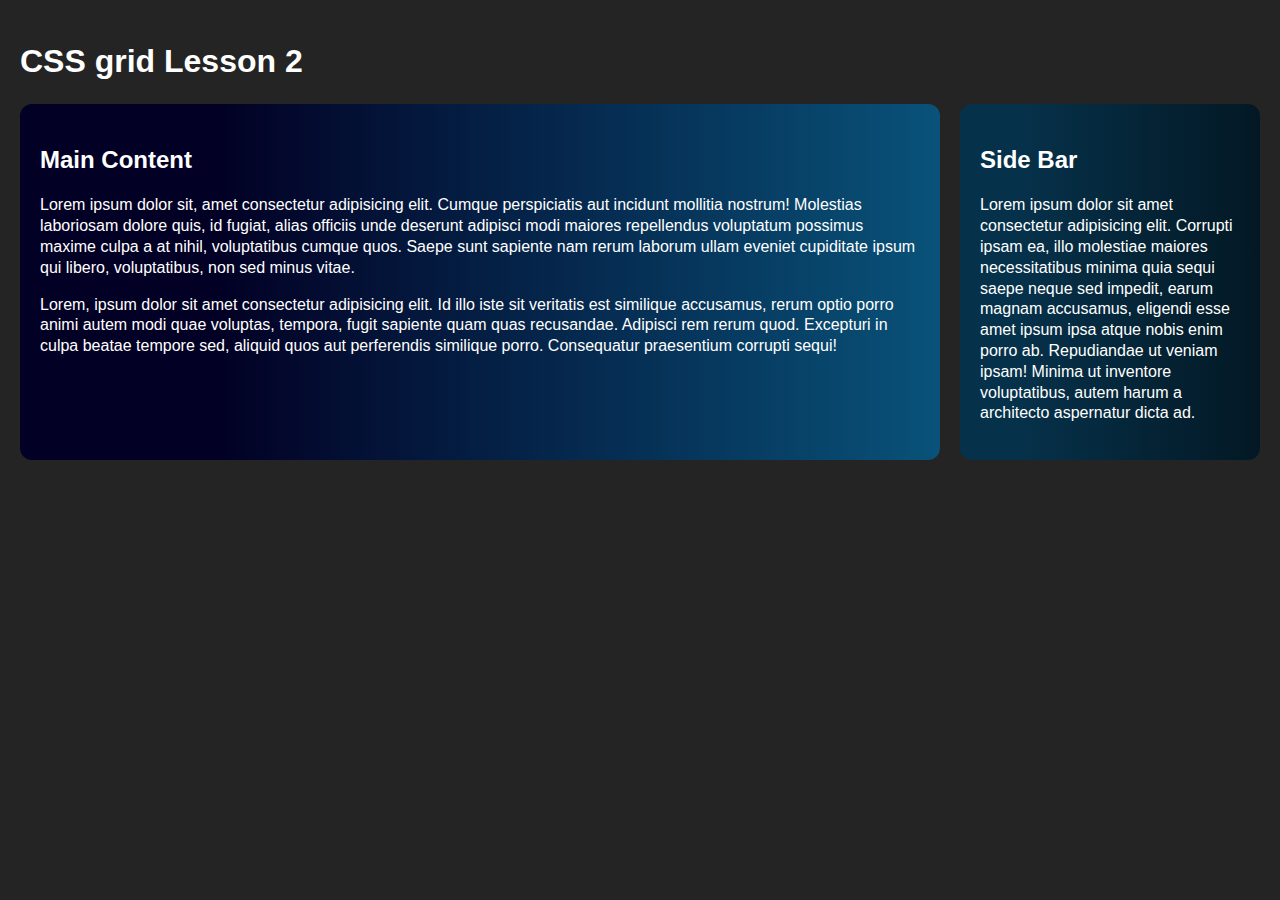
<file: Lesson-2/index.html>
<!DOCTYPE html>
<html lang="en">
<head>
    <meta charset="UTF-8">
    <meta http-equiv="X-UA-Compatible" content="IE=edge">
    <meta name="viewport" content="width=device-width, initial-scale=1.0">
    <title>CSS grid Lesson 2</title>
    <link rel="stylesheet" href="lesson2.css">
</head>
<body>
    <h1>
        CSS grid Lesson 2
    </h1>
    <main class="grid-parent">
        <section class="main-content">
            <h2>Main Content</h2>
            <p>Lorem ipsum dolor sit, amet consectetur adipisicing elit. Cumque perspiciatis aut incidunt mollitia nostrum! Molestias laboriosam dolore quis, id fugiat, alias officiis unde deserunt adipisci modi maiores repellendus voluptatum possimus maxime culpa a at nihil, voluptatibus cumque quos. Saepe sunt sapiente nam rerum laborum ullam eveniet cupiditate ipsum qui libero, voluptatibus, non sed minus vitae.</p>
            <p>Lorem, ipsum dolor sit amet consectetur adipisicing elit. Id illo iste sit veritatis est similique accusamus, rerum optio porro animi autem modi quae voluptas, tempora, fugit sapiente quam quas recusandae. Adipisci rem rerum quod. Excepturi in culpa beatae tempore sed, aliquid quos aut perferendis similique porro. Consequatur praesentium corrupti sequi!</p>
        </section>

        <aside class="sidebar">
            <h2>Side Bar</h2>
            <p>Lorem ipsum dolor sit amet consectetur adipisicing elit. Corrupti ipsam ea, illo molestiae maiores necessitatibus minima quia sequi saepe neque sed impedit, earum magnam accusamus, eligendi esse amet ipsum ipsa atque nobis enim porro ab. Repudiandae ut veniam ipsam! Minima ut inventore voluptatibus, autem harum a architecto aspernatur dicta ad.</p>
        </aside>
    </main>
</body>
</html>
</file>
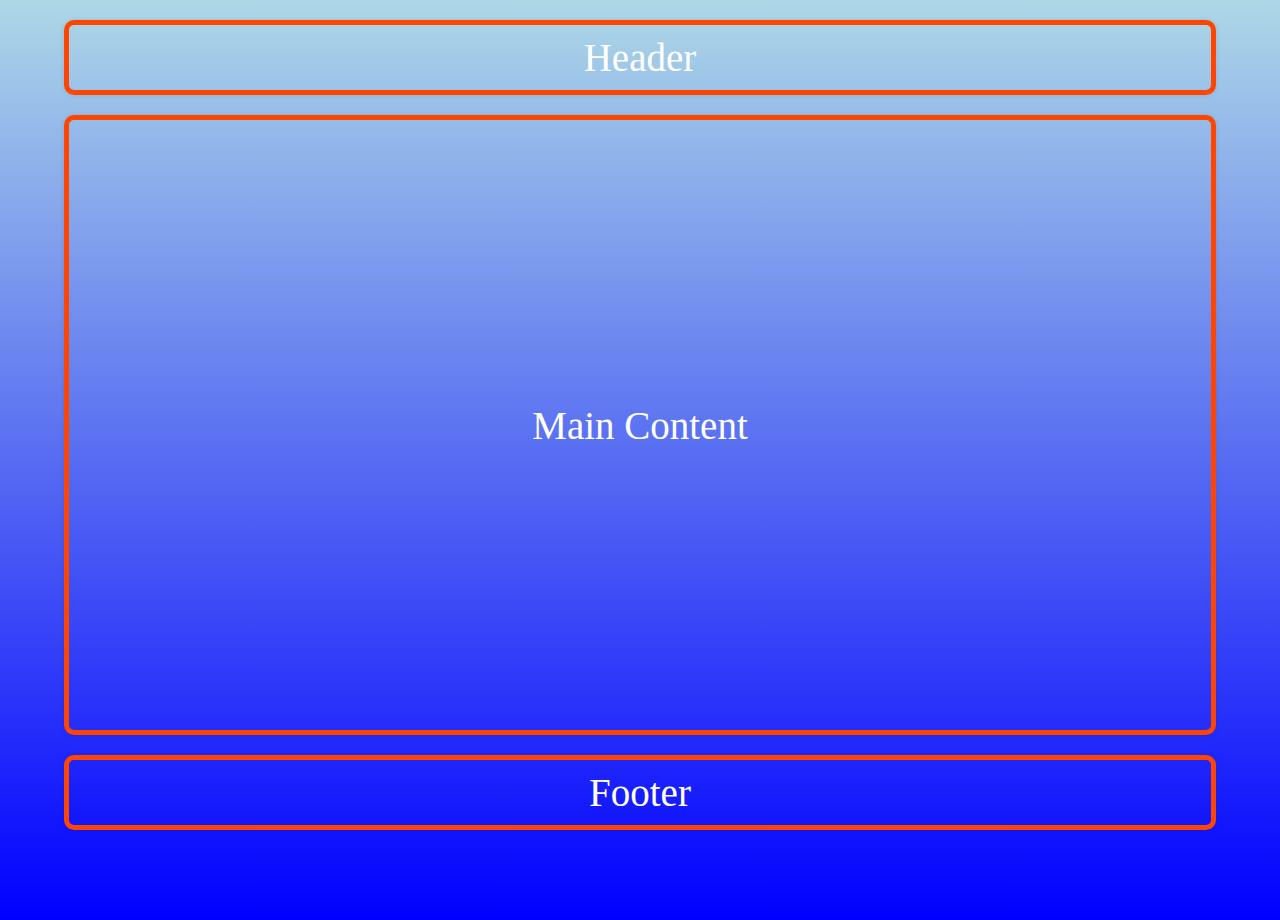
<file: lesson-3/index.html>
<!DOCTYPE html>
<html lang="en">
<head>
    <meta charset="UTF-8">
    <meta http-equiv="X-UA-Compatible" content="IE=edge">
    <meta name="viewport" content="width=device-width, initial-scale=1.0">
    <title>Master CSS grid</title>
    <link rel="stylesheet" href="lesson-3.css">
</head>
<body>
    
    <div class="beginner">
        <div class="box-1">Header</div>
        <div class="box-2">Main Content</div>
        <div class="box-3">Footer</div>
    </div>
</body>
</html>
</file>
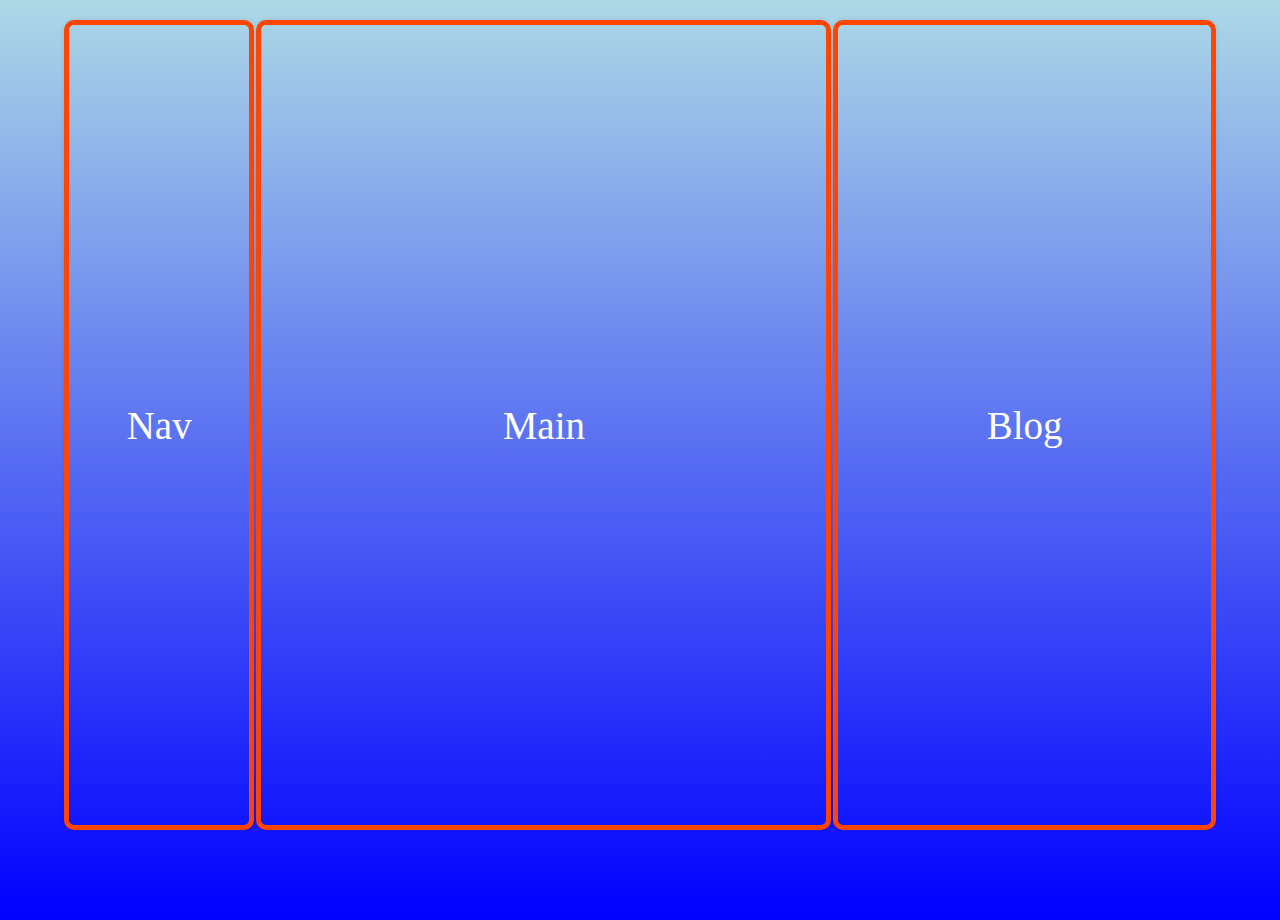
<file: lesson-4/index.html>
<!DOCTYPE html>
<html lang="en">
<head>
    <meta charset="UTF-8">
    <meta http-equiv="X-UA-Compatible" content="IE=edge">
    <meta name="viewport" content="width=device-width, initial-scale=1.0">
    <title>Challenge 4</title>
    <link rel="stylesheet" href="lesson-4.css">
</head>
<body>

        <!-- Beginner-plus level -->

        <div class="beginner-plus">
            <div class="box-1">Nav</div>
            <div class="box-2">Main</div>
            <div class="box-3">Blog</div>
        </div>
</body>
</html>
</file>
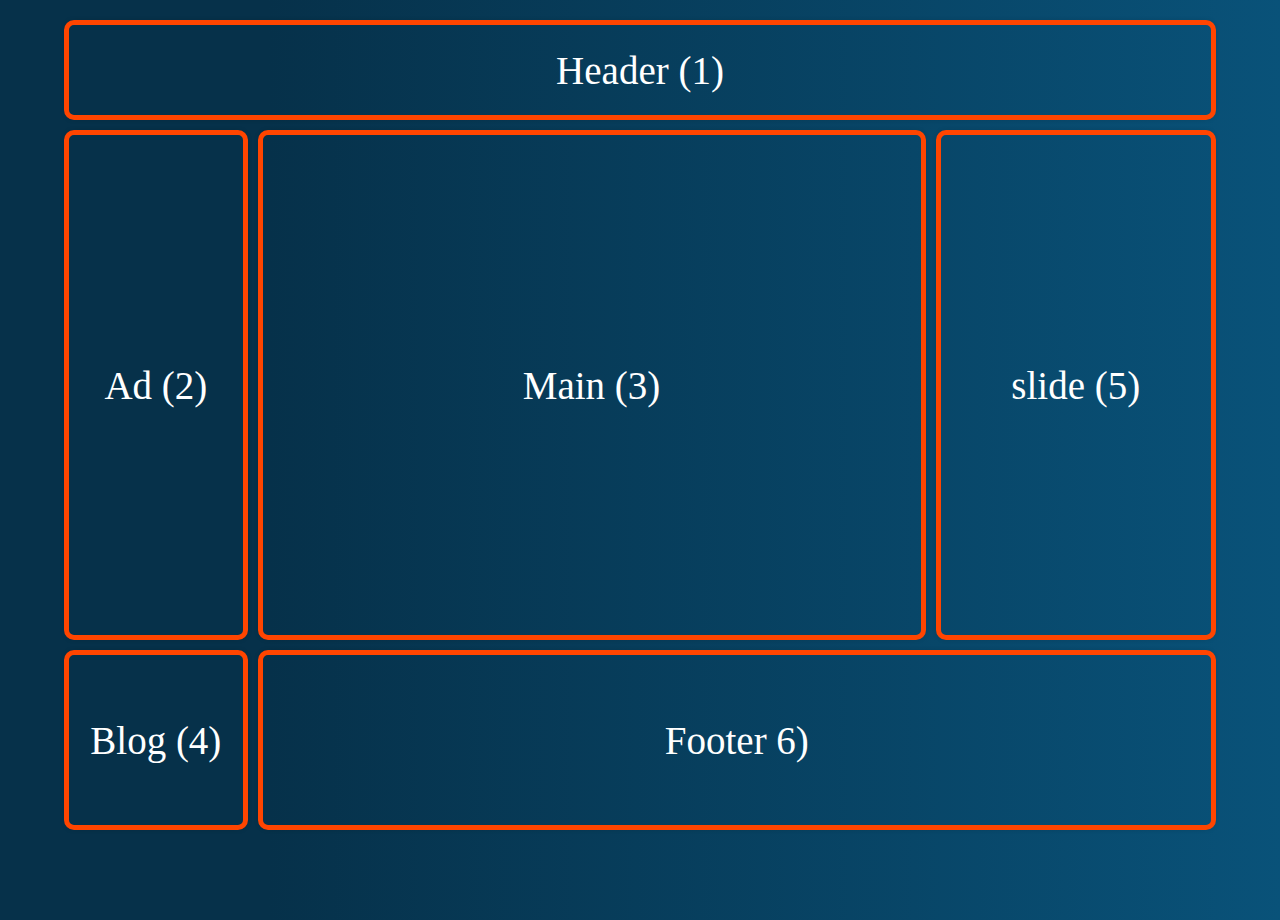
<file: lesson-5/index.html>
<!DOCTYPE html>
<html lang="en">
<head>
    <meta charset="UTF-8">
    <meta http-equiv="X-UA-Compatible" content="IE=edge">
    <meta name="viewport" content="width=device-width, initial-scale=1.0">
    <title>Challenge 5</title>
    <link rel="stylesheet" href="lesson-5.css">
</head>
<body>

        <!-- intermidiate level -->

        <div class="intermidiate">
            <!-- 6 ITEMS -->
            <div class="box-1">Header (1)</div>
            <div class="box-2">Ad  (2)</div>
            <div class="box-3">Main (3)</div>
            <div class="box-4">Blog (4)</div>
            <div class="box-5">slide (5)</div>
            <div class="box-6">Footer 6)</div>
        </div>
</body>
</html>
</file>
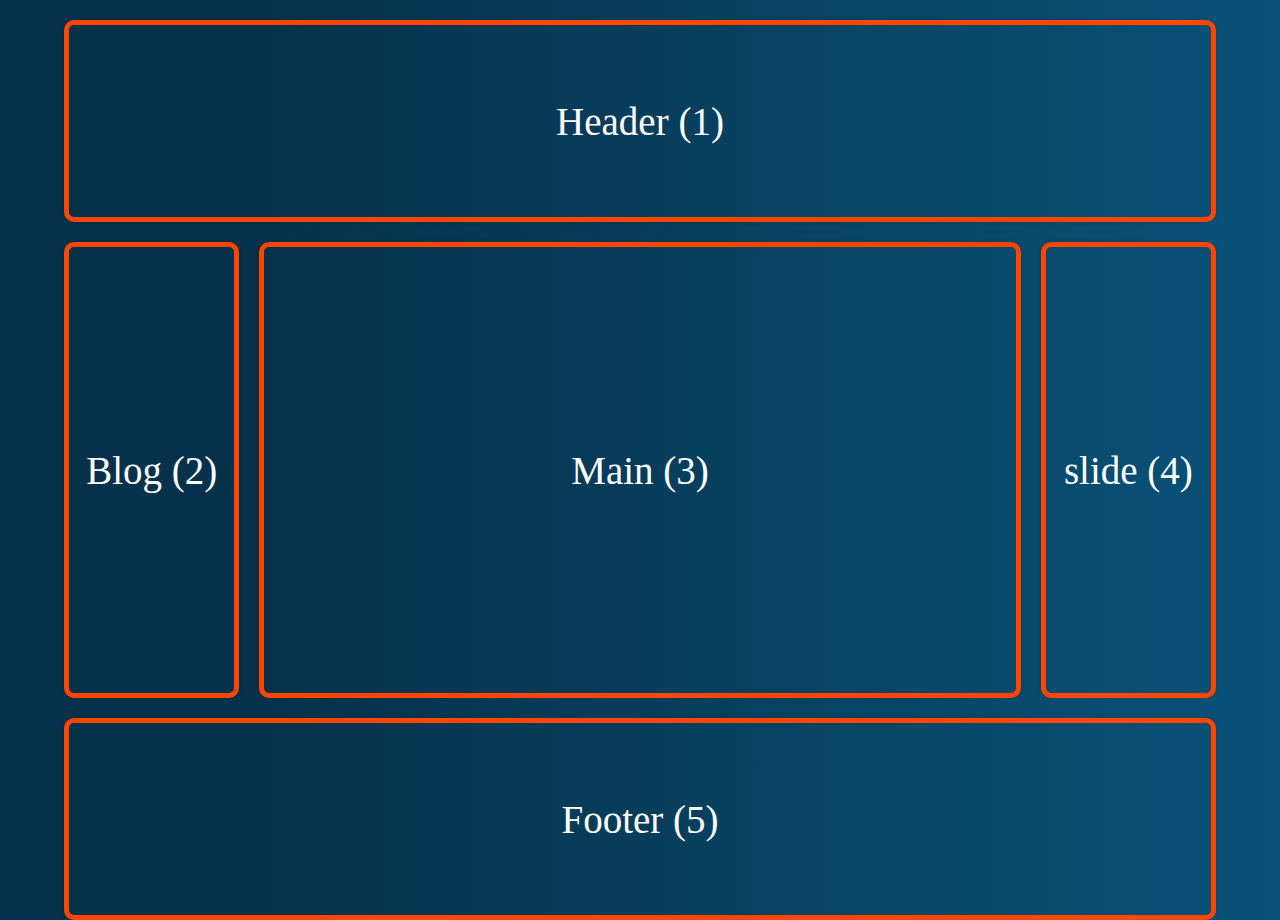
<file: lesson-6/index.html>
<!DOCTYPE html>
<html lang="en">
<head>
    <meta charset="UTF-8">
    <meta http-equiv="X-UA-Compatible" content="IE=edge">
    <meta name="viewport" content="width=device-width, initial-scale=1.0">
    <title>Challenge 6</title>
    <link rel="stylesheet" href="lesson-6.css">
</head>
<body>

        <!-- Pro level -->

        <div class="pro">
            <!-- 5 ITEMS -->
            <div class="box-1">Header (1)</div>
            <div class="box-2">Blog (2)</div>
            <div class="box-3">Main (3)</div>
            <div class="box-4">slide (4)</div>
            <div class="box-5">Footer (5)</div>
        </div>
</body>
</html>
</file>
<file: Lesson-2/lesson2.css>
html {
  -webkit-box-sizing: border-box;
          box-sizing: border-box;
  font-size: 100%;
}

*, *::before, *::after {
  -webkit-box-sizing: inherit;
          box-sizing: inherit;
}

body {
  margin: 0;
  padding: 20px;
  background-color: #252424;
  color: #fff;
  font-family: Arial, Helvetica, sans-serif;
  line-height: 1.3;
}

.main-content, .sidebar {
  padding: 20px;
  border-radius: 12px;
}

.main-content {
  background: #020024;
  background: -webkit-gradient(linear, left top, right top, color-stop(21%, #020024), color-stop(100%, #095279), to(#00d4ff));
  background: linear-gradient(90deg, #020024 21%, #095279 100%, #00d4ff 100%);
}

.sidebar {
  background: #06314a;
  background: -webkit-gradient(linear, left top, right top, color-stop(21%, #06314a), color-stop(100%, #031824), to(#01090a));
  background: linear-gradient(90deg, #06314a 21%, #031824 100%, #01090a 100%);
}

.grid-parent {
  display: -ms-grid;
  display: grid;
  -ms-grid-columns: 1fr;
      grid-template-columns: 1fr;
  gap: 20px;
}

@media (min-width: 56.24em) {
  .grid-parent {
    -ms-grid-columns: 1fr 300px;
        grid-template-columns: 1fr 300px;
  }
}
/*# sourceMappingURL=lesson2.css.map */
</file>
<file: lesson-3/lesson-3.css>
* {
    margin: 0;
    padding: 0;
    box-sizing: border-box;
    font-size: 39px;
}

[class ^= "box-"] {
    display: grid;
    place-items: center;
    border: solid 5px orangered;
    padding: 10px;
    border-radius: 10px;
    box-shadow: 0 0 5px rgba(0, 0, 0, .1);
    color: #fff;
}

body {
    background: linear-gradient(lightblue, blue);
    height: 100vh;
}

.beginner {
    height: 90vh;
    width: 90%;
    margin: 20px auto;
    display: grid;
    grid-template-rows: auto 1fr auto;
    gap: 20px;
}
</file>
<file: lesson-4/lesson-4.css>
* {
    margin: 0;
    padding: 0;
    box-sizing: border-box;
    font-size: 39px;
}

[class ^= "box-"] {
    display: grid;
    place-items: center;
    border: solid 5px orangered;
    padding: 10px;
    border-radius: 10px;
    box-shadow: 0 0 5px rgba(0, 0, 0, .1);
    color: #fff;
}

body {
    background: linear-gradient(lightblue, blue);
    height: 100vh;
}

.beginner-plus {
    height: 90vh;
    width: 90%;
    margin: 20px auto;

    display: grid;
    grid-template-columns: repeat(12, 1fr);
    gap: 2px;
}

.beginner-plus .box-1 {
    grid-column: span 2;
}
.beginner-plus .box-2 {
    grid-column: span 6;
}
.beginner-plus .box-3 {
    grid-column: span 4;
}
</file>
<file: lesson-5/lesson-5.css>
* {
    margin: 0;
    padding: 0;
    box-sizing: border-box;
    font-size: 39px;
}

[class ^= "box-"] {
    display: grid;
    place-items: center;
    border: solid 5px orangered;
    padding: 10px;
    border-radius: 10px;
    box-shadow: 0 0 5px rgba(0, 0, 0, .1);
    color: #fff;
}

body {
    background: rgb(6,49,74);
    background: linear-gradient(90deg, rgba(6,49,74,1) 21%, rgba(9,82,121,1) 100%, rgba(0,212,255,1) 100%);
    height: 100vh;
}

.intermidiate {
    height: 90vh;
    width: 90%;
    margin: 20px auto;

    display: grid;
    gap: 10px;
}

@media (min-width: 768px) {
    .intermidiate {
        grid-template-columns: repeat(12, 1fr);
        grid-template-rows: 100px 80px 300px 80px 100px;
    }

    .intermidiate .box-1 {
        grid-column: 1/-1;
    }
    .intermidiate .box-2 {
        grid-column: 1/-1;
    }
    .intermidiate .box-3 {
        grid-column: 1/-1;
    }
    .intermidiate .box-4 {
        grid-column: 1/7;
    }
    .intermidiate .box-5 {
        grid-column: 7/-1;
    }
    .intermidiate .box-6 {
        grid-column: 1/-1;
    }
}

@media (min-width: 1080px) {
    .intermidiate {
        grid-template-columns: repeat(12, 1fr);
        grid-template-rows: 100px 400px 100px ;
    }

    .intermidiate .box-1 {
        grid-column: 1/-1;
    }
    .intermidiate .box-2 {
        grid-column: 1/3;
        grid-row: 2/4 ;
    }
    .intermidiate .box-3 {
        grid-column: 3/10;
        grid-row: 2/4 ;
    }
    .intermidiate .box-4 {
        grid-column: 1/3;
        grid-row: 4/5;
    }
    .intermidiate .box-5 {
        grid-column: 10/-1;
        grid-row: 2/4;
    }
    .intermidiate .box-6 {
        grid-column: 3/-1;
    }
}
</file>
<file: lesson-6/lesson-6.css>
* {
    margin: 0;
    padding: 0;
    box-sizing: border-box;
    font-size: 39px;
}

[class ^= "box-"] {
    display: grid;
    place-items: center;
    border: solid 5px orangered;
    padding: 10px;
    border-radius: 10px;
    box-shadow: 0 0 5px rgba(0, 0, 0, .1);
    color: #fff;
}

body {
    background: rgb(6,49,74);
    background: linear-gradient(90deg, rgba(6,49,74,1) 21%, rgba(9,82,121,1) 100%, rgba(0,212,255,1) 100%);
    height: 100vh;
}

.pro {
    height: 90vh;
    width: 90%;
    margin: 20px auto;

    display: grid;
    gap: 20px;

    grid-template-columns: repeat(12, 1fr);
    grid-template-areas: 
    'h h h h   h h h h   h h h h'
    'b b b b   b b b b   b b b b'
    'm m m m   m m m m   m m m m'
    's s s s   s s s s   s s s s'
    'f f f f   f f f f   f f f f';
}

.pro .box-1 {
    grid-area: h;
}
.pro .box-2 {
    grid-area: b;
}

.pro .box-3 {
    grid-area: m;
}
.pro .box-4 {
    grid-area: s;
}
.pro .box-5 {
    grid-area: f;
}


@media (min-width: 768px) {
    .pro {
        height: 90vh;
        width: 90%;
        margin: 20px auto;
    
        display: grid;
        gap: 20px;
    
        grid-template-columns: repeat(12, 1fr);
        grid-template-areas: 
        'h h h h   h h h h   h h h h'
        'b b b b   m m m m   m m m m'
        'b b b b   m m m m   m m m m'
        's s s s   m m m m   m m m m'
        's s s s   f f f f   f f f f';
    }
    
    .pro .box-1 {
        grid-area: h;
    }
    .pro .box-2 {
        grid-area: b;
    }
    
    .pro .box-3 {
        grid-area: m;
    }
    .pro .box-4 {
        grid-area: s;
    }
    .pro .box-5 {
        grid-area: f;
    }
}

@media (min-width: 1080px) {
    .pro {
        height: 100vh;
        width: 90%;
        margin: 20px auto;
    
        display: grid;
        gap: 20px;
    
        grid-template-columns: repeat(12, 1fr);
        grid-template-areas: 
        'h h h h   h h h h   h h h h'
        'b b m m   m m m m   m m s s'
        'b b m m   m m m m   m m s s'
        'b b m m   m m m m   m m s s'
        'f f f f   f f f f   f f f f';
    }
    
    .pro .box-1 {
        grid-area: h;
    }
    .pro .box-2 {
        grid-area: b;
    }
    
    .pro .box-3 {
        grid-area: m;
    }
    .pro .box-4 {
        grid-area: s;
    }
    .pro .box-5 {
        grid-area: f;
    }
}
</file>
